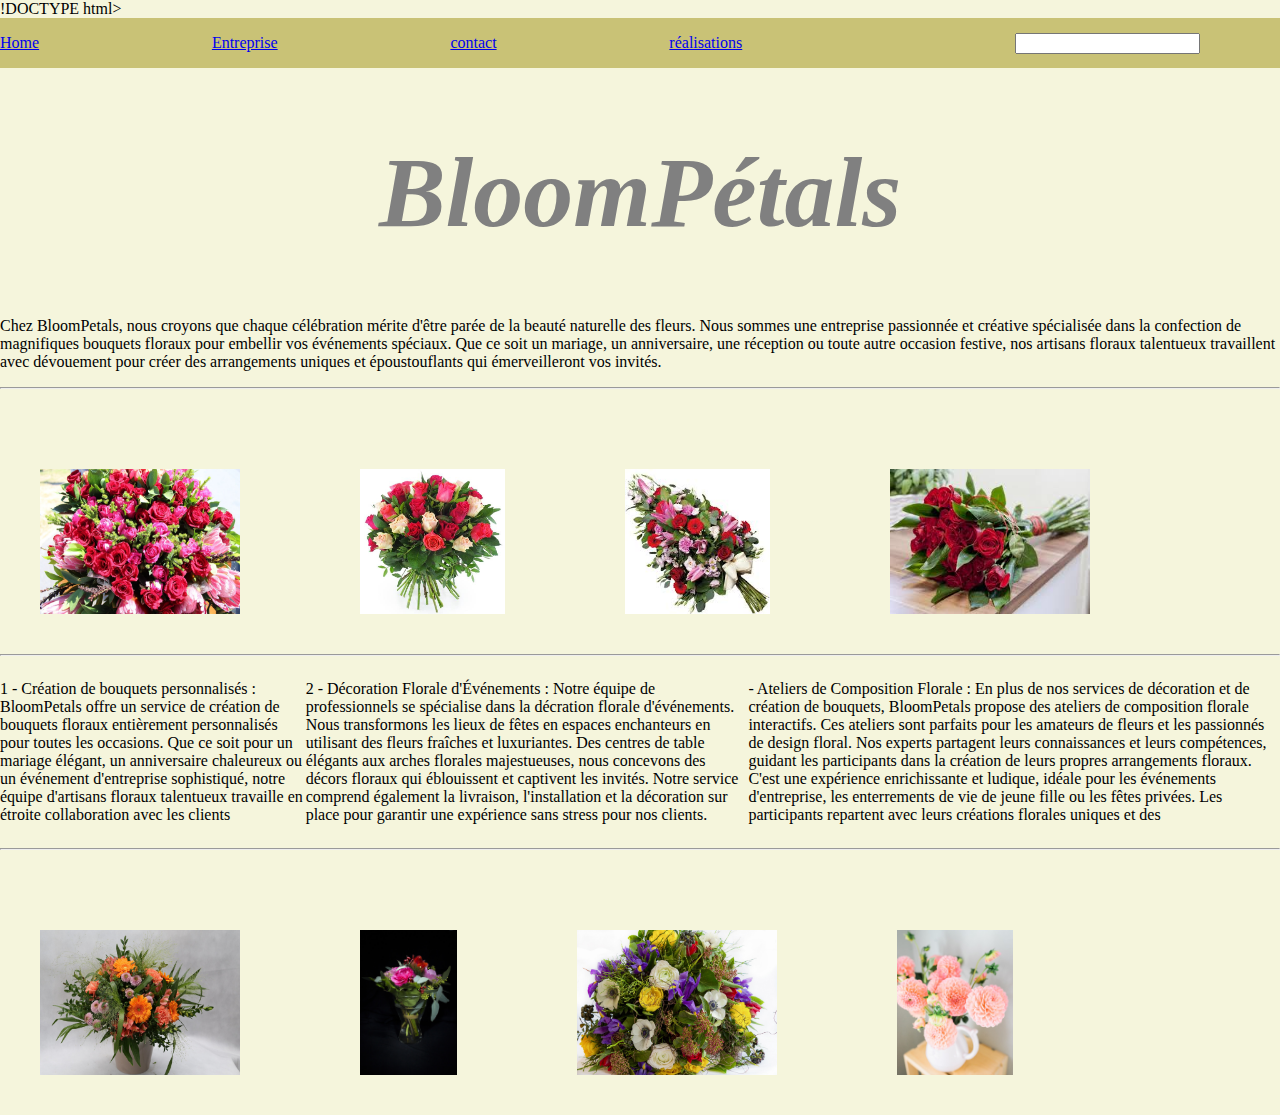
<file: index.html>
!DOCTYPE html>
<html lang="fr">
    <head>
        <meta charset="UTF-8">
        <link rel="stylesheet" href="style.css">
        <title>MOODSOLEILMER</title>
    </head>

    <body>
        <header>
            <nav class ="navbar">
                <a href="index.html">Home</a>
                <a href="entreprise.html">Entreprise</a>
                <a href="Contact.html">contact</a>
                <a href="réalisations.html">réalisations</a>
                <input class="researchBar" type="text">

            </nav>
        </header>
        
        <main>
        <h1>BloomPétals</h1>
        <p>
            Chez BloomPetals, nous croyons que chaque célébration mérite d'être parée de la beauté
            naturelle des fleurs. Nous sommes une entreprise passionnée et créative spécialisée dans
            la confection de magnifiques bouquets floraux pour embellir vos événements spéciaux. Que
            ce soit un mariage, un anniversaire, une réception ou toute autre occasion festive, nos
            artisans floraux talentueux travaillent avec dévouement pour créer des arrangements
            uniques et époustouflants qui émerveilleront vos invités.
        </p>
   <hr>
        <div class="img_accueil"> 
     <img src="image1.jpg" class="img_accueil alt="bouquets de rose"> 
     <img src="image2.jpg" class="img_accueil alt="bouquets de fleurs">
     <img src="image3.jpg" class="img_accueil alt="bouquets">
     <img src="image4.jpg" class="img_accueil alt="des roses">
    </div> 
</hr>
<hr>
    <div  class="article">

        <article section01>
           
         <P>1 - Création de bouquets personnalisés : BloomPetals offre un service de création de
            bouquets floraux entièrement personnalisés pour toutes les occasions. Que ce soit pour un
            mariage élégant, un anniversaire chaleureux ou un événement d'entreprise sophistiqué,
            notre équipe d'artisans floraux talentueux travaille en étroite collaboration avec les clients

        
        </article>
        <article section02>
          
            <p>2 - Décoration Florale d'Événements : Notre équipe de professionnels se spécialise dans
        la décration florale d'événements. Nous transformons les lieux de fêtes en espaces
        enchanteurs en utilisant des fleurs fraîches et luxuriantes. Des centres de table élégants aux
        arches florales majestueuses, nous concevons des décors floraux qui éblouissent et
        captivent les invités. Notre service comprend également la livraison, l'installation et la
        décoration sur place pour garantir une expérience sans stress pour nos clients.
        
        </article>
        <article section03>
            
            <p> - Ateliers de Composition Florale : En plus de nos services de décoration et de création
        de bouquets, BloomPetals propose des ateliers de composition florale interactifs. Ces
        ateliers sont parfaits pour les amateurs de fleurs et les passionnés de design floral. Nos
        experts partagent leurs connaissances et leurs compétences, guidant les participants dans
        la création de leurs propres arrangements floraux. C'est une expérience enrichissante et
        ludique, idéale pour les événements d'entreprise, les enterrements de vie de jeune fille ou
        les fêtes privées. Les participants repartent avec leurs créations florales uniques et des
        </h2>
        </article>
        
        
        </div>
    </hr>
<hr>
        <div class="img_accueil">

            <img src="image5.jpg" class="img_accueil alt="bouquets de rose"> 
            <img src="image6.jpg" class="img_accueil alt="bouquets de fleurs">
            <img src="image8.jpg" class="img_accueil alt="bouquets">
            <img src="image10.jpg" class="img_accueil alt="des roses">
           </div> 
</hr>
    </div>
    
     
    </main>
    <footer>

    </footer>

</body>
</html>
</file>
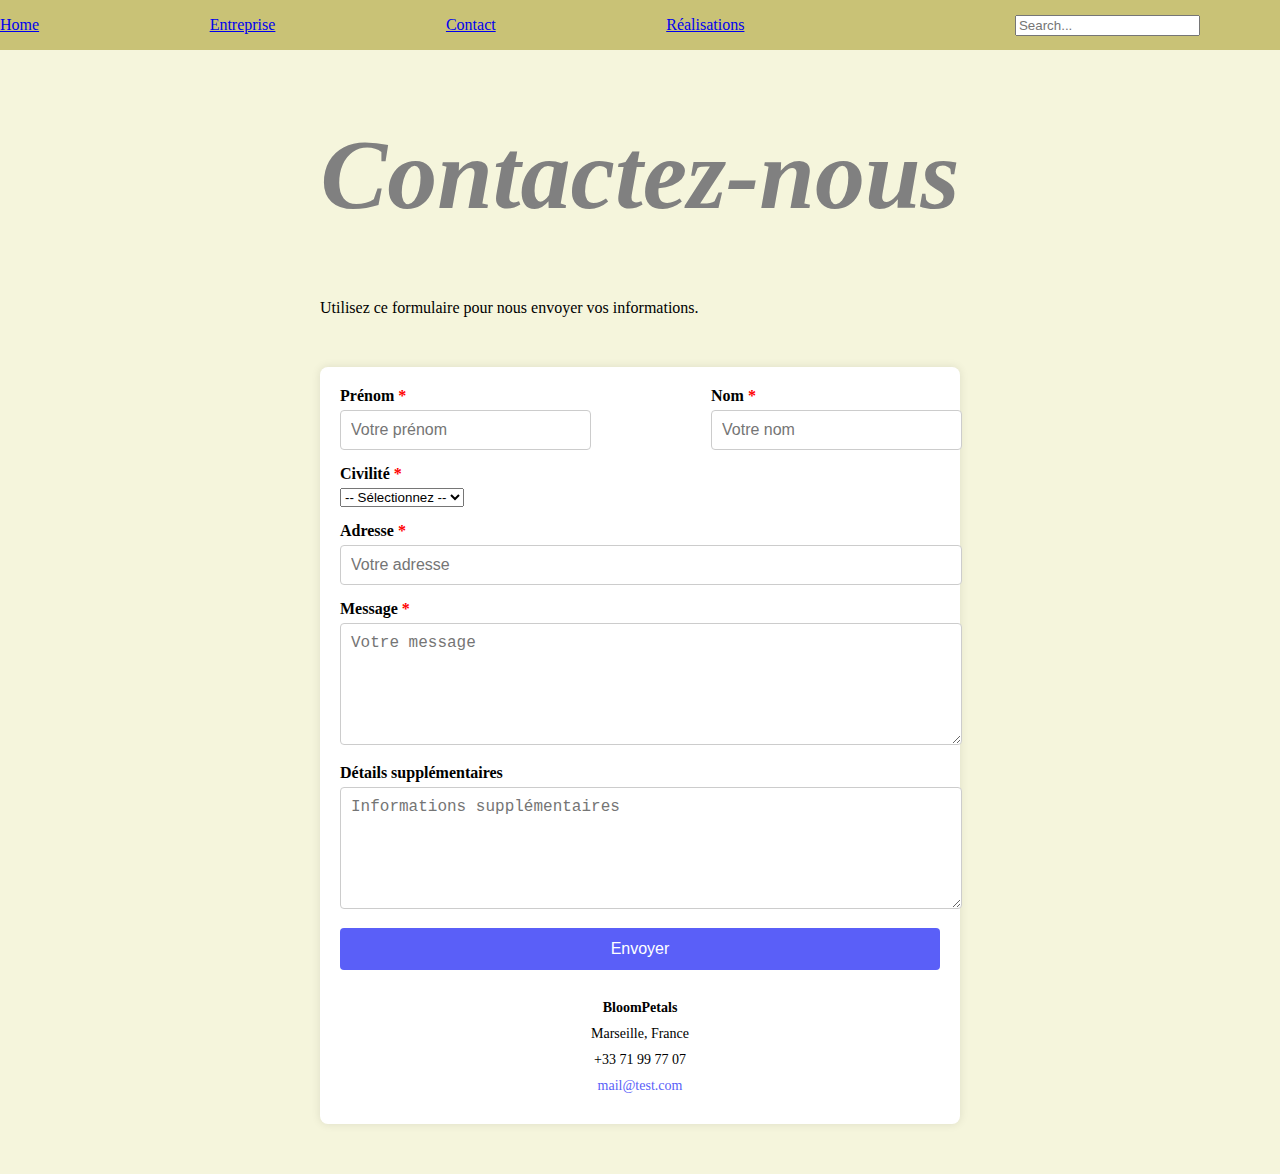
<file: Contact.html>
<!DOCTYPE html>
<html lang="fr">
    <head>
        <meta charset="UTF-8">
        <link rel="stylesheet" href="style.css">
        <title>MOODSOLEILMER</title>
    </head>

    <body>
        <header>
            <nav>
                <a href="index.html">Home</a>
                <a href="entreprise.html">Entreprise</a>
                <a href="Contact.html">Contact</a>
                <a href="réalisations.html">Réalisations</a>
                <input class="researchBar" type="text" placeholder="Search...">
            </nav>
        </header>

        <main>
            <h1>Contactez-nous</h1>
            <p style="margin:auto; width:50%">Utilisez ce formulaire pour nous envoyer vos informations.</p>

            <div class="contact-form-container">
                <form class="contact-form">
                    <div style="display: flex; justify-content: space-between;">
                        <div class="input-group">
                            <label for="first-name">Prénom <span style="color:red">*</span></label>
                            <input type="text" id="first-name" name="first-name" placeholder="Votre prénom" required>
                        </div>
                        <div class="input-group">
                            <label for="last-name">Nom <span style="color:red">*</span></label>
                            <input type="text" id="last-name" name="last-name" placeholder="Votre nom" required>
                        </div>
                    </div>

                    <div class="input-group">
                        <label for="civilite">Civilité <span style="color:red">*</span></label>
                        <select id="civilité" name="civilité" required>
                            <option value="">-- Sélectionnez --</option>
                            <option value="Monsieur">Monsieur</option>
                            <option value="Madame">Madame</option>
                            <option value="Autre">Autre</option>
                        </select>
                    </div>

                    <div class="input-group">
                        <label for="adresse">Adresse <span style="color:red">*</span></label>
                        <input type="text" id="adresse" name="adresse" placeholder="Votre adresse" required>
                    </div>

                    <div class="input-group">
                        <label for="message">Message <span style="color:red">*</span></label>
                        <textarea id="message" name="message" placeholder="Votre message" required></textarea>
                    </div>

                    <div class="input-group">
                        <label for="additional-details">Détails supplémentaires</label>
                        <textarea id="additional-details" name="additional-details" placeholder="Informations supplémentaires"></textarea>
                    </div>

                    <button type="submit" class="submit-btn">Envoyer</button>
                </form>

                <div class="contact-info">
                    <p><strong>BloomPetals</strong></p>
                    <p>Marseille, France</p>
                    <p>+33 71 99 77 07</p>
                    <p><a href="mailto:mail@test.com">mail@test.com</a></p>
                </div>
            </div>
        </main>
    </body>
</html>
</file>
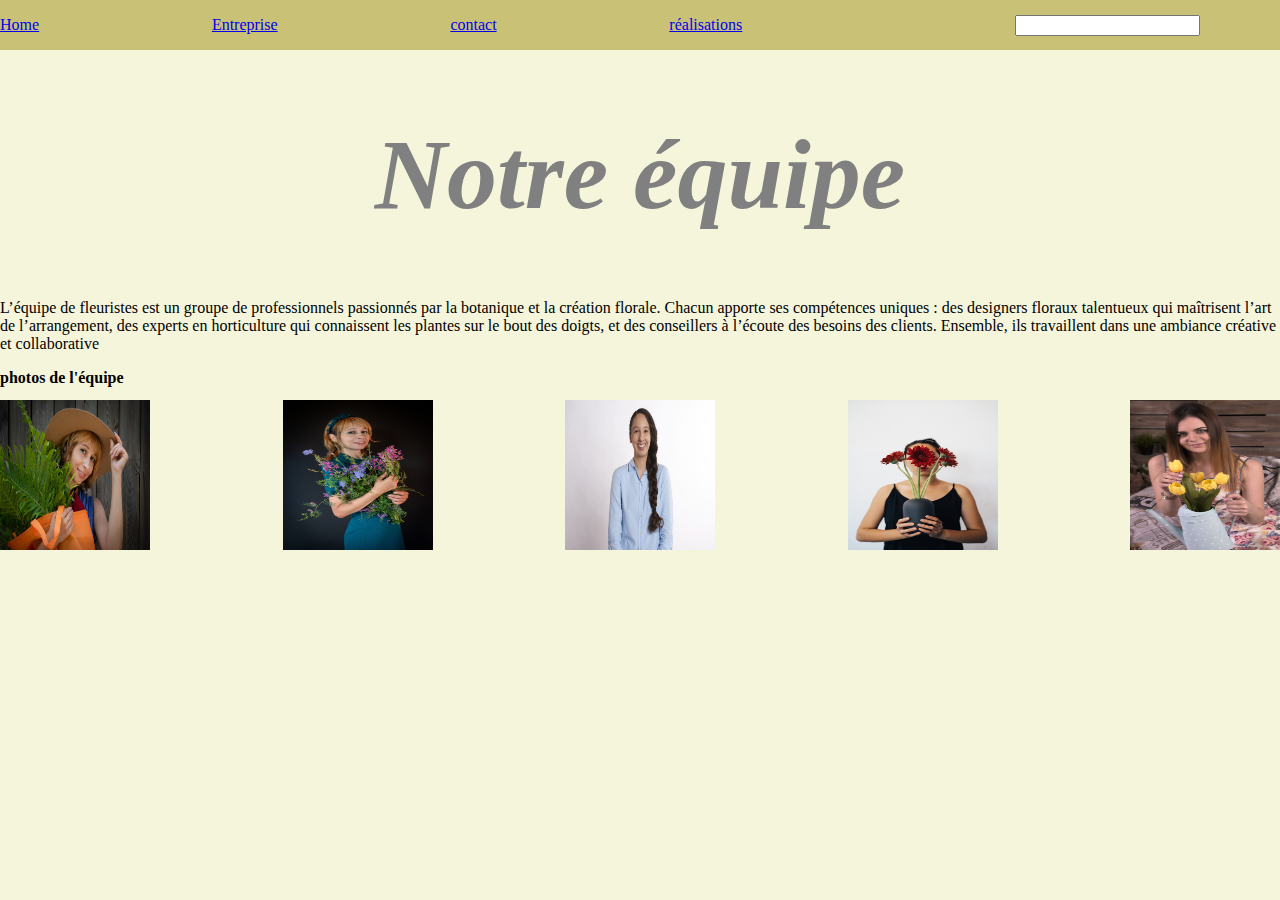
<file: entreprise.html>
<!DOCTYPE html>
<html lang="fr">
    <head>
        <meta charset="UTF-8">
        <link rel="stylesheet" href="style.css">
        <meta name="BloomPetals" description="site de fleuristes">

    </head>  

    <header>
        <nav>
            <a href="index.html">Home</a>
            <a href="entreprise.html">Entreprise</a>
            <a href="Contact.html">contact</a>
            <a href="réalisations.html">réalisations</a>
            <input class="researchBar" type="text">
        </nav>
    </header>

    <main>
        <h1>Notre équipe </h1>
       <p>L’équipe de fleuristes est un groupe de professionnels passionnés par la botanique et 
    la création florale. Chacun apporte ses compétences uniques : des designers floraux talentueux qui maîtrisent
    l’art de l’arrangement, des experts en horticulture qui connaissent les plantes sur le bout des doigts,
     et des conseillers à l’écoute des besoins des clients. Ensemble, ils travaillent dans une ambiance créative et collaborative
 </p>
 <h2>photos de l'équipe</h2>

        <div class="photo1">
         
         <img src="./images/photos de l_équipe/photo1.jpg" alt="Sonia avec une plante verte">
         <img src="./images/photos de l_équipe/photo2.jpg" alt=" sabrina avec un bouquets">
         <img src="./images/photos de l_équipe/photo3.jpg" alt="lina contente">
         <img src="./images/photos de l_équipe/photo4.jpg" alt="mary qui tiens des fleurs">
         <img src="./images/photos de l_équipe/photo5..jpg"alt="céline souriante de ces fleurs">
         
        </div>

    </main>

    <footer>

    </footer>
</file>
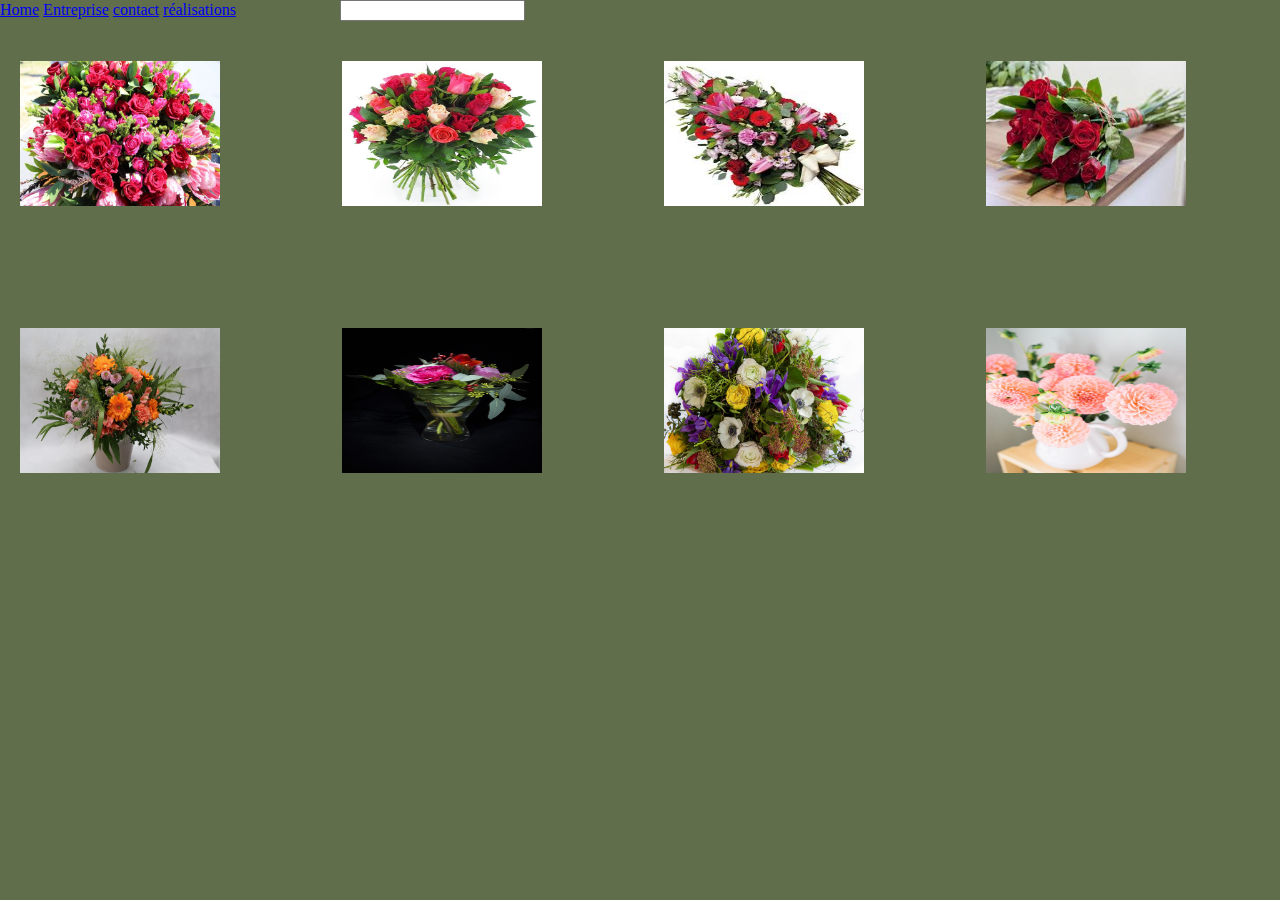
<file: réalisations.html>
<!DOCTYPE html>
<html lang="fr">
<head>
  <meta charset="UTF-8">
  <link rel="stylesheet" href="style.css">
  <title>Mosaïque des Réalisations de l'Entreprise</title>
  <head>
    <body class="arriereplan">
        <header>
            <a href="index.html">Home</a>
            <a href="entreprise.html">Entreprise</a>
            <a href="Contact.html">contact</a>
            <a href="réalisations.html">réalisations</a>
            <input class="researchBar" type="text">

        </header>
            <div class="Entreprise1">
                <img src="image1.jpg" class="img_accueil" alt="bouquets de rose">
                 <img src="image2.jpg" class="img_accueil" alt="bouquets de fleurs">
                 <img src="image3.jpg" class="img_accueil" alt="bouquets">
                 <img src="image4.jpg" class="img_accueil" alt="des roses">
                 <img src="image5.jpg" class="img_accueil" alt="bouquets de rose"> 
                 <img src="image6.jpg" class="img_accueil" alt="bouquets de fleurs">
                 <img src="image8.jpg" class="img_accueil" alt="bouquets">
                 <img src="image10.jpg" class="img_accueil" alt="des roses">

            
        </div>
    </body>
       <footer>

       </footer>
</body>
<html>
</file>
<file: style.css>
body {
    margin: 0;
    padding: 0;
    background-color: beige
}

.img_accueil    {
    height: 145px;
    width: 200px;
    justify-content: space-between;
    display: flex;
    margin: 40px 100px 80px 20px;
}

h1{text-align: center;
    font-size: 80px;
    font-style: oblique;


}
.article {
    display: flex ;

}
h2 {
    font-size: medium;
    text-align: left
    
    


}
.photo1
{
    display: flex;
    flex-flow: row nowrap;
    justify-content: space-between;

    img{
        width: 150px;
        height: 150px;
    }
    
}
    

 
h1{
    text-align: center;
    font-size: 100px;
    color: gray;

}



nav{
    display:flex;
    justify-content: space-between;
    align-items: center;
    height: 50px;
    background-color: rgb(201, 194, 118);
}

.researchBar{
    margin-left: 100px;
    margin-right: 80PX;
}

#informations{ 
    font-family: Arial, sans-serif;
    
}
    





 
.contact-form-container {
    width: 100%;
    max-width: 600px;
    margin: 50px auto;
    background-color: white;
    padding: 20px;
    border-radius: 8px;
    box-shadow: 0 0 10px rgba(0, 0, 0, 0.1);
}

.contact-form {
    margin-bottom: 30px;
}

.input-group {
    margin-bottom: 15px;
}

.input-group label {
    display: block;
    margin-bottom: 5px;
    font-weight: bold;
}

.input-group input,
.input-group textarea {
    width: 100%;
    padding: 10px;
    border: 1px solid #ccc;
    border-radius: 4px;
    font-size: 16px;
}

.input-group textarea {
    resize: vertical;
    height: 100px;
}

.submit-btn {
    width: 100%;
    padding: 12px;
    background-color: #5a5ff8;
    color: white;
    font-size: 16px;
    border: none;
    border-radius: 4px;
    cursor: pointer;
}

.submit-btn:hover {
    background-color: #4a4eef;
}

.contact-info {
    font-size: 14px;
    text-align: center;
}

.contact-info p {
    margin: 10px 0;
}

.contact-info a {
    color: #5a5ff8;
    text-decoration: none;
}

.contact-info a:hover {
    text-decoration: underline;
}
.Entreprise1{
    display: grid;
    grid-template-columns: repeat(4, 1fr);
    grid-gap: 2px
}

.arriereplan
{
    background-color: rgb(96, 110, 76);
}
@media (max-width: 768px) {
    .img_accueil {
        width: 100%; 
        margin: 10px auto;
    }

    h1 {
        font-size: 5vw; 
    }

    nav {
        flex-direction: column; 
    }
}
</file>
